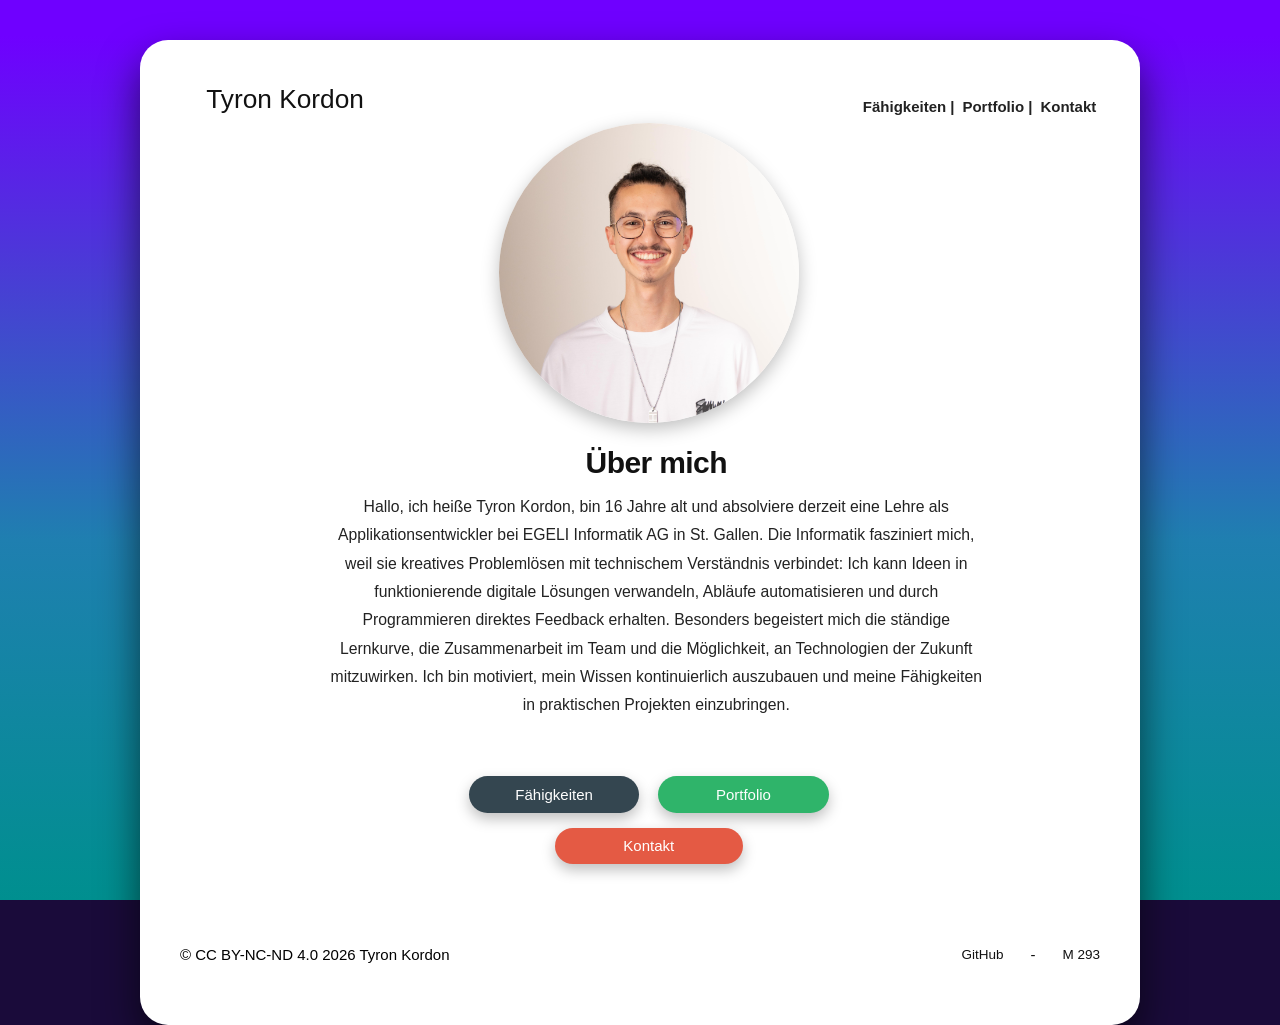
<file: index.html>
<!doctype html>
<html lang="de">
  <head>
    <meta charset="utf-8" />
    <meta name="viewport" content="width=device-width, initial-scale=1.0" />
    <link rel="stylesheet" href="css/styles.css" />
    <link rel="icon" href="assets/favicon.svg" type="image/svg+xml" />
    <title>Tyron Kordon</title>
  </head>
  <body class="index-page">
    <header>
      <a href="index.html"><span class="header-title">Tyron Kordon</span></a>
      <button class="hamburger" id="hamburger" aria-label="Menü öffnen" aria-expanded="false">
        <span></span>
        <span></span>
        <span></span>
      </button>
      <nav id="main-nav">
        <a href="Fähigkeiten.html" class="nav-link">Fähigkeiten </a>
        <a href="Portfolio.html" class="nav-link">Portfolio </a>
        <a href="Kontakt.html" class="nav-link">Kontakt </a>
      </nav>
    </header>
    <main>
      <img
        src="assets/TyronKordonpfp.jpg"
        alt="Tyron Kordon Profilbild"
        class="profile-pic"
        width="200"
        height="200"
        loading="lazy"
      />
      <!--
  loading="lazy":
  Das Bild wird erst geladen,
  wenn es im sichtbaren Bereich erscheint.
  Dadurch lädt die Webseite schneller
  und spart Datenverbrauch.
-->
      <section class="about-me">
        <h1>Über mich</h1>
        <p>
          Hallo, ich heiße Tyron Kordon, bin 16 Jahre alt und absolviere derzeit
          eine Lehre als Applikationsentwickler bei EGELI Informatik AG in St.
          Gallen. Die Informatik fasziniert mich, weil sie kreatives
          Problemlösen mit technischem Verständnis verbindet: Ich kann Ideen in
          funktionierende digitale Lösungen verwandeln, Abläufe automatisieren
          und durch Programmieren direktes Feedback erhalten. Besonders
          begeistert mich die ständige Lernkurve, die Zusammenarbeit im Team und
          die Möglichkeit, an Technologien der Zukunft mitzuwirken. Ich bin
          motiviert, mein Wissen kontinuierlich auszubauen und meine Fähigkeiten
          in praktischen Projekten einzubringen.
        </p>
      </section>

      <section class="nav-buttons">
        <a href="Fähigkeiten.html" class="fähigkeiten-button">Fähigkeiten</a>
        <a href="Portfolio.html" class="portfolio-button">Portfolio</a>
        <a href="Kontakt.html" class="kontakt-button">Kontakt</a>
      </section>
    </main>
    <footer class="footer">
      <nav class="footer-nav">
        <div class="footer-left">
          <p id="Tyron-Kordon">&copy; CC BY-NC-ND 4.0 2026 Tyron Kordon</p>
        </div>
        <div class="footer-center"></div>
        <div class="footer-right">
          <div class="footer-links">
            <a
              href="https://github.com/Tyron-Kordon"
              class="github-link"
              target="_blank"
              rel="noopener noreferrer"
              >GitHub</a
            >
            <span class="sep"> - </span>
            <a
              href="https://www.modulbaukasten.ch/module/293/1/de-DE?degree=13d8d40b-6d82-eb11-a812-0022486f6f83&title=Webauftritt-erstellen-und-veröffentlichen"
              class="modulbaukasten-link"
              target="_blank"
              rel="noopener noreferrer"
              >M 293</a
            >
          </div>
        </div>
      </nav>
    </footer>
    <script>
      const hamburger = document.getElementById('hamburger');
      const nav = document.getElementById('main-nav');
      hamburger.addEventListener('click', () => {
        const isOpen = nav.classList.toggle('nav-open');
        hamburger.classList.toggle('is-open', isOpen);
        hamburger.setAttribute('aria-expanded', String(isOpen));
      });
    </script>
  </body>
</html>
</file>
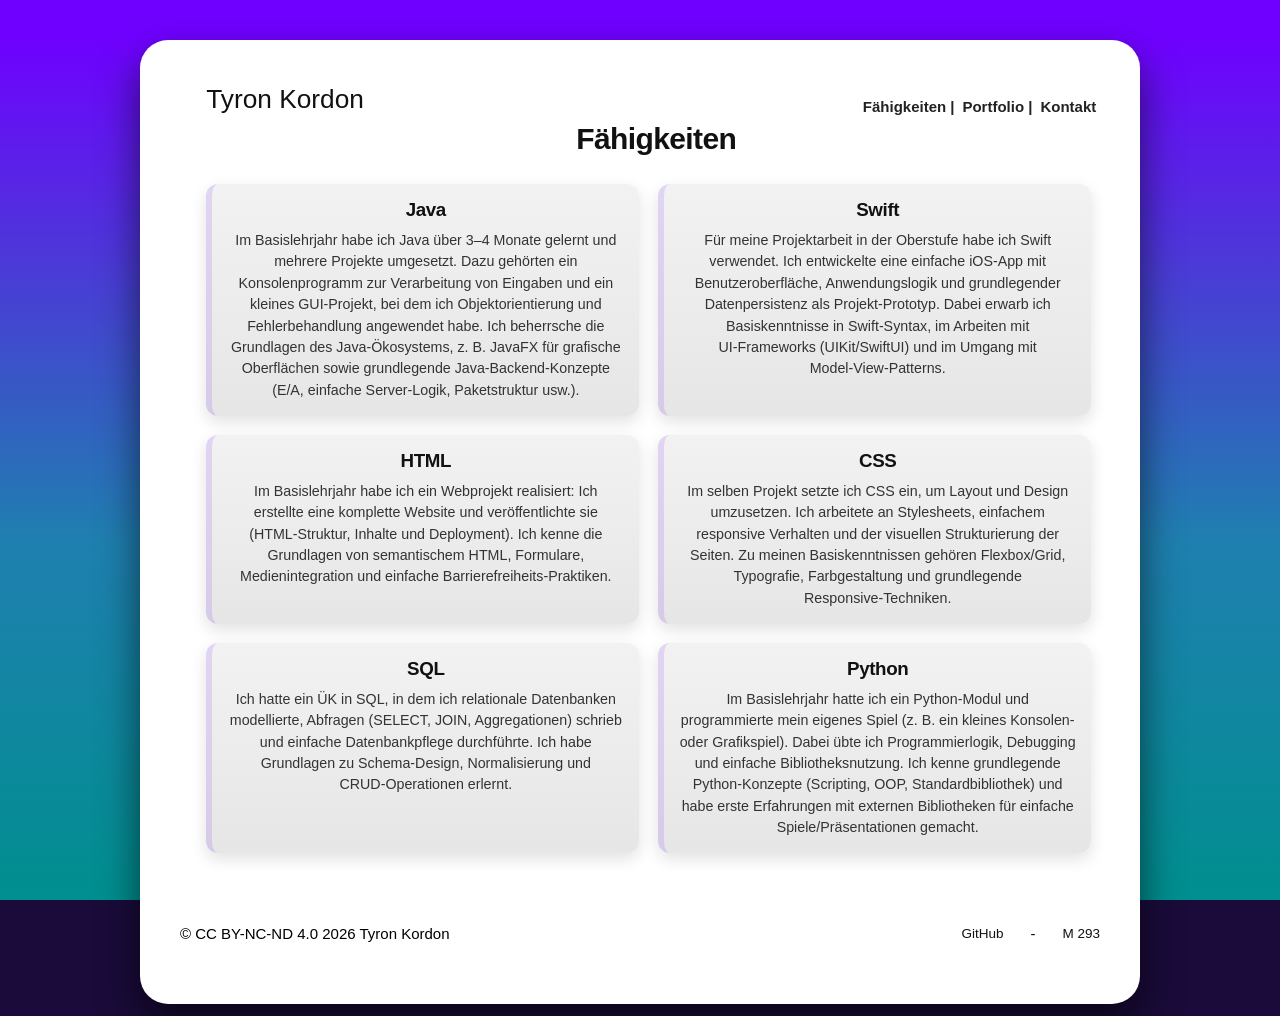
<file: Fähigkeiten.html>
<!doctype html>
<html lang="de">
  <head>
    <meta charset="utf-8" />
    <meta name="viewport" content="width=device-width, initial-scale=1.0" />
    <link rel="stylesheet" href="css/styles.css" />
    <link rel="icon" href="assets/favicon.svg" type="image/svg+xml" />
    <title>Tyron Kordon - Fähigkeiten</title>
  </head>
  <body class="index-page">

   <header>
      <a href="index.html"><span class="header-title">Tyron Kordon</span></a>
      <button class="hamburger" id="hamburger" aria-label="Menü öffnen" aria-expanded="false">
        <span></span>
        <span></span>
        <span></span>
      </button>
      <nav id="main-nav">
        <a href="Fähigkeiten.html" class="nav-link">Fähigkeiten </a>
        <a href="Portfolio.html" class="nav-link">Portfolio </a>
        <a href="Kontakt.html" class="nav-link">Kontakt </a>
      </nav>
    </header>

    <main>
      <section>
        <h1 class="page-title">Fähigkeiten</h1>

        <div class="skills-list">
          <article class="skill">
            <h2>Java</h2>
            <p class="skill-description">
              Im Basislehrjahr habe ich Java über 3–4 Monate gelernt und mehrere
              Projekte umgesetzt. Dazu gehörten ein Konsolenprogramm zur
              Verarbeitung von Eingaben und ein kleines GUI‑Projekt, bei dem ich
              Objektorientierung und Fehlerbehandlung angewendet habe. Ich
              beherrsche die Grundlagen des Java‑Ökosystems, z. B. JavaFX für
              grafische Oberflächen sowie grundlegende Java‑Backend‑Konzepte
              (E/A, einfache Server‑Logik, Paketstruktur usw.).
            </p>
          </article>

          <article class="skill">
            <h2>Swift</h2>
            <p class="skill-description">
              Für meine Projektarbeit in der Oberstufe habe ich Swift verwendet.
              Ich entwickelte eine einfache iOS‑App mit Benutzeroberfläche,
              Anwendungslogik und grundlegender Datenpersistenz als
              Projekt‑Prototyp. Dabei erwarb ich Basiskenntnisse in
              Swift‑Syntax, im Arbeiten mit UI‑Frameworks (UIKit/SwiftUI) und im
              Umgang mit Model‑View‑Patterns.
            </p>
          </article>

          <article class="skill">
            <h2>HTML</h2>
            <p class="skill-description">
              Im Basislehrjahr habe ich ein Webprojekt realisiert: Ich erstellte
              eine komplette Website und veröffentlichte sie (HTML‑Struktur,
              Inhalte und Deployment). Ich kenne die Grundlagen von semantischem
              HTML, Formulare, Medienintegration und einfache
              Barrierefreiheits‑Praktiken.
            </p>
          </article>

          <article class="skill">
            <h2>CSS</h2>
            <p class="skill-description">
              Im selben Projekt setzte ich CSS ein, um Layout und Design
              umzusetzen. Ich arbeitete an Stylesheets, einfachem responsive
              Verhalten und der visuellen Strukturierung der Seiten. Zu meinen
              Basiskenntnissen gehören Flexbox/Grid, Typografie, Farbgestaltung
              und grundlegende Responsive‑Techniken.
            </p>
          </article>

          <article class="skill">
            <h2>SQL</h2>
            <p class="skill-description">
              Ich hatte ein ÜK in SQL, in dem ich relationale Datenbanken
              modellierte, Abfragen (SELECT, JOIN, Aggregationen) schrieb und
              einfache Datenbankpflege durchführte. Ich habe Grundlagen zu
              Schema‑Design, Normalisierung und CRUD‑Operationen erlernt.
            </p>
          </article>

          <article class="skill">
            <h2>Python</h2>
            <p class="skill-description">
              Im Basislehrjahr hatte ich ein Python‑Modul und programmierte mein
              eigenes Spiel (z. B. ein kleines Konsolen‑ oder Grafikspiel).
              Dabei übte ich Programmierlogik, Debugging und einfache
              Bibliotheksnutzung. Ich kenne grundlegende Python‑Konzepte
              (Scripting, OOP, Standardbibliothek) und habe erste Erfahrungen
              mit externen Bibliotheken für einfache Spiele/Präsentationen
              gemacht.
            </p>
          </article>
        </div>
      </section>
    </main>

    <footer class="footer">
      <nav class="footer-nav">
        <div class="footer-left">
          <p id="Tyron-Kordon">&copy; CC BY-NC-ND 4.0 2026 Tyron Kordon</p>
        </div>
        <div class="footer-center"></div>
        <div class="footer-right">
          <div class="footer-links">
            <a href="https://github.com/Tyron-Kordon" class="github-link" target="_blank" rel="noopener noreferrer">GitHub</a>
            <span class="sep"> - </span>
            <a href="https://www.modulbaukasten.ch/module/293/1/de-DE?degree=13d8d40b-6d82-eb11-a812-0022486f6f83&title=Webauftritt-erstellen-und-veröffentlichen" class="modulbaukasten-link" target="_blank" rel="noopener noreferrer">M 293</a>
          </div>
        </div>
      </nav>
    </footer>
    <script>
      const hamburger = document.getElementById('hamburger');
      const nav = document.getElementById('main-nav');
      hamburger.addEventListener('click', () => {
        const isOpen = nav.classList.toggle('nav-open');
        hamburger.classList.toggle('is-open', isOpen);
        hamburger.setAttribute('aria-expanded', String(isOpen));
      });
    </script>
  </body>
</html>
</file>
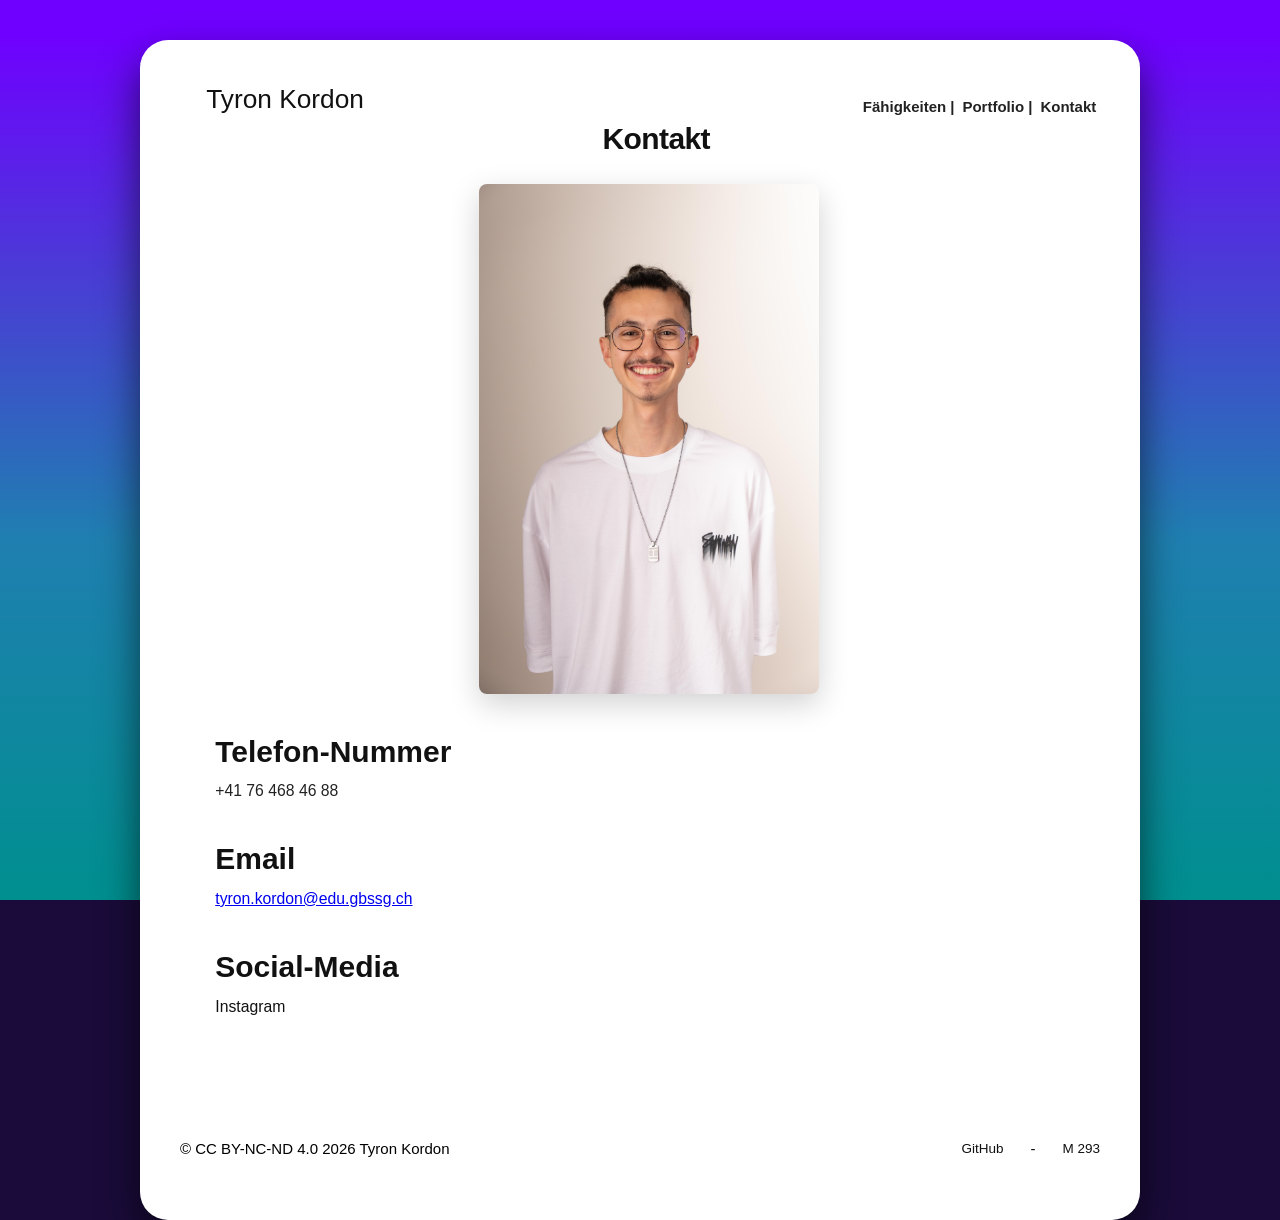
<file: Kontakt.html>
<!doctype html>
<html lang="de">
  <head>
    <meta charset="utf-8" />
    <meta name="viewport" content="width=device-width, initial-scale=1.0" />
    <link rel="stylesheet" href="css/styles.css" />
    <link rel="icon" href="assets/favicon.svg" type="image/svg+xml" />
    <title>Tyron Kordon - Kontakt</title>
  </head>
  <body class="index-page">
    <header>
      <a href="index.html"><span class="header-title">Tyron Kordon</span></a>
      <button class="hamburger" id="hamburger" aria-label="Menü öffnen" aria-expanded="false">
        <span></span>
        <span></span>
        <span></span>
      </button>
      <nav id="main-nav">
        <a href="Fähigkeiten.html" class="nav-link">Fähigkeiten </a>
        <a href="Portfolio.html" class="nav-link">Portfolio </a>
        <a href="Kontakt.html" class="nav-link">Kontakt </a>
      </nav>
    </header>

    <main>
      <h1 class="page-title">Kontakt</h1>
      <div class="contact-photo">
          <img
            src="assets/TyronKordon.jpg"
            alt="Foto von Tyron Kordon"
            class="contact-image"
            loading="lazy"
          />
        </div>
      <section class="contact-layout">
        <div class="contact-column">
          <h2>Telefon-Nummer</h2>
          <p>+41 76 468 46 88</p>

          <h2>Email</h2>
          <p><a href="mailto:tyron.kordon@edu.gbssg.ch">tyron.kordon@edu.gbssg.ch</a></p>

          <h2>Social-Media</h2>
          <p>
            <!-- Sicherheit: verhindert, dass die neue Seite über window.opener auf diese Seite zugreifen kann (noopener) und versteckt die Herkunfts-URL (noreferrer) -->
            <a
              href="https://www.instagram.com/iam_t.j?igsh=eWZ0Z3RxZWFtcjNz&utm_source=qr"
              target="_blank"
              rel="noopener noreferrer"
              class="instagram-link"
              >Instagram</a
            >
          </p>
        </div>
      </section>
    </main>

    <footer class="footer">
      <nav class="footer-nav">
        <div class="footer-left">
          <p id="Tyron-Kordon">&copy; CC BY-NC-ND 4.0 2026 Tyron Kordon</p>
        </div>
        <div class="footer-center"></div>
        <div class="footer-right">
          <div class="footer-links">
            <a href="https://github.com/Tyron-Kordon" class="github-link" target="_blank" rel="noopener noreferrer">GitHub</a>
            <span class="sep"> - </span>
            <a href="https://www.modulbaukasten.ch/module/293/1/de-DE?degree=13d8d40b-6d82-eb11-a812-0022486f6f83&title=Webauftritt-erstellen-und-veröffentlichen" class="modulbaukasten-link" target="_blank" rel="noopener noreferrer">M 293</a>
          </div>
        </div>
      </nav>
    </footer>
    <script>
      const hamburger = document.getElementById('hamburger');
      const nav = document.getElementById('main-nav');
      hamburger.addEventListener('click', () => {
        const isOpen = nav.classList.toggle('nav-open');
        hamburger.classList.toggle('is-open', isOpen);
        hamburger.setAttribute('aria-expanded', String(isOpen));
      });
    </script>
  </body>
</html>
</file>
<file: css/styles.css>
html {
  height: 100%;
  margin: 0;
  /* reduce overall size slightly: 15px (was 16px default) */
  font-size: 15px;
  padding-bottom: 7.7rem; /* space for footer */
  background-color: #1a0b3a; /* dark base to enhance contrast */
  /* vibrant purple-to-teal background using radial highlight + linear gradient */
  background-image:
    radial-gradient(
      900px 420px at 50% 0%,
      rgba(111, 0, 255, 0.95),
      rgba(111, 0, 255, 0) 35%
    ),
    linear-gradient(180deg, #6f00ff 4%, #4a3bd6 30%, #1f7fb0 60%, #008f8f 100%);
  background-repeat: no-repeat;
  background-attachment: fixed;
}

/* Global typography and base layout for index page */
body.index-page {
  padding: 20px;
  background: #fff;
  border-radius: 28px;
  box-shadow: 0 20px 40px rgba(0, 0, 0, 0.6);
  border: none; /* remove blue/teal outline */
  box-sizing: border-box;
  display: flex;
  flex-direction: column;
  min-height: calc(100vh - 3rem);
  font-family: "Segoe UI", Tahoma, Geneva, Verdana, sans-serif;
}

header {
  display: flex;
  align-items: center;
  justify-content: space-between;
  gap: 1rem;
  margin-bottom: 1.2rem;
  padding-top: 0.2rem;
  position: relative;
}

.header-title {
  margin: 0;
  font-size: 1.45rem;
  font-weight: 500;
  color: #111;
  text-decoration: none;
}

header > a,
header > a:link,
header > a:visited,
header > a:hover,
header > a:active {
  text-decoration: none;
  color: inherit;
}

.nav-link {
  text-decoration: none;
  color: #222;
  font-size: 0.75rem;
  font-weight: 600;
}

.nav-link:hover {
  text-decoration: underline;
}

#main-nav .nav-link:not(:last-child)::after {
  content: " |";
  margin-right: 0.25rem;
  color: #222;
  font-weight: 600;
}

/* Hamburger menu button */
.hamburger {
  display: none;
  flex-direction: column;
  justify-content: space-between;
  width: 28px;
  height: 20px;
  background: none;
  border: none;
  cursor: pointer;
  padding: 0;
}

.hamburger span {
  display: block;
  width: 100%;
  height: 3px;
  background-color: #222;
  border-radius: 2px;
  transition: transform 0.3s ease, opacity 0.3s ease;
}

.hamburger.is-open span:nth-child(1) {
  transform: translateY(8.5px) rotate(45deg);
}

.hamburger.is-open span:nth-child(2) {
  opacity: 0;
}

.hamburger.is-open span:nth-child(3) {
  transform: translateY(-8.5px) rotate(-45deg);
}

.footer {
  margin-top: auto;
  padding-top: 1.25rem;
}

/* Footer text styling */
/* Footer layout split into three areas: left / center / right */
.footer-nav {
  display: flex;
  align-items: center;
  justify-content: space-between;
  gap: 1rem;
  width: 100%;
  padding: 0.5rem 0;
}

.footer-left,
.footer-center,
.footer-right {
  display: flex;
  align-items: center;
}

.footer-left {
  flex: 0 0 auto;
}

.footer-center {
  flex: 1 1 auto;
  justify-content: center;
}

.footer-right {
  flex: 0 0 auto;
  justify-content: flex-end;
}
.github-link,
.modulbaukasten-link {
  text-decoration: none;
  color: #111;
  font-weight: 500;
}

.github-link:hover,
.modulbaukasten-link:hover {
  color: #111;
  text-decoration: underline;
}

.instagram-link {
  text-decoration: none;
  color: #111;
  font-weight: 500;
}

.instagram-link:hover {
  color: #111;
  text-decoration: underline;
}

/* Footer small text + spacing for mobile */
.footer-left p,
.footer-center a,
.footer-right a {
  font-size: 0.9rem;
}

.sep {
  color: #111;
  margin: 0 0.6rem;
  font-weight: 500;
}

/* Spread footer links on larger viewports so they don't sit too centered */
@media (min-width: 800px) {
  .footer-right .footer-links {
    gap: 1.2rem;
  }
}

@media (max-width: 600px) {
  /* Stack footer items vertically and center them on small screens */
  .footer-nav {
    flex-direction: column;
    align-items: center;
    gap: 0.35rem;
  }
  .footer-left,
  .footer-center,
  .footer-right {
    width: 100%;
    display: flex;
    justify-content: center;
    padding: 0.25rem 0;
  }
  .footer-left { order: 1; }
  .footer-center { order: 2; }
  .footer-right { order: 3; }
  .footer-left p,
  .footer-center .footer-links,
  .footer-right .footer-links { font-size: 0.85rem; }

  /* Hamburger menu on mobile */
  .hamburger {
    display: flex;
  }

  #main-nav {
    display: none;
    position: absolute;
    top: 56px;
    right: 0;
    background: #fff;
    border-radius: 12px;
    box-shadow: 0 8px 24px rgba(0, 0, 0, 0.18);
    padding: 1rem 1.5rem;
    flex-direction: column;
    gap: 0.75rem;
    z-index: 99;
    min-width: 160px;
  }

  #main-nav.nav-open {
    display: flex;
  }

  #main-nav .nav-link {
    font-size: 1rem;
  }

  #main-nav .nav-link:not(:last-child)::after {
    content: "";
  }
}

/* Headings */
h1,
.page-title {
  font-family: "Segoe UI", Tahoma, Geneva, Verdana, sans-serif;
  font-size: 2.2rem;
  line-height: 1.05;
  margin: 0 0 1rem 0;
  padding: 0.5rem 0.5rem 0 0.5rem;
  color: #111;
  font-weight: 800;
  text-align: center;
  letter-spacing: -0.02em;
}

.project-title,
.about-me h2,
.contact-column h2 {
  font-family: "Segoe UI", Tahoma, Geneva, Verdana, sans-serif;
  font-size: 1.6rem;
  line-height: 1.15;
  margin: 1.25rem 0 0.75rem 0;
  color: #111;
  font-weight: 700;
  text-align: center;
}

.footer-links {
  display: flex;
  align-items: center;
  gap: 0.5rem;
}

#Tyron-Kordon {
  margin: 0;
}

.profile-pic {
  display: block;
  margin: 0.5rem auto 1.1rem auto;
  width: 300px;
  height: 300px;
  object-fit: cover;
  border-radius: 50%;
  border: none;
  box-shadow: 0 6px 18px rgba(0, 0, 0, 0.25);
}

.about-me {
  text-align: center;
  padding: 0 0.5rem 1.25rem 0.5rem;
}

.about-me h1 {
  font-size: 2rem;
  margin: 0 0 1rem 0;
  font-weight: 800;
}

.about-me p {
  max-width: 44rem;
  margin: 0.5rem auto;
  line-height: 1.8;
  color: #222;
  font-size: 1.05rem;
}

/* Navigation buttons styled like pills */

.nav-buttons {
  display: grid;
  grid-template-columns: repeat(2, minmax(140px, 1fr));
  gap: 1rem 1.25rem;
  justify-content: center;
  padding: 2rem 0 1.2rem 0;
  max-width: 360px;
  margin: 0 auto;
}

.nav-buttons a {
  display: inline-block;
  text-decoration: none;
  text-align: center;
  border: none;
  color: #fff;
  padding: 0.65rem 1.6rem;
  border-radius: 20px;
  font-size: 1rem;
  box-shadow: 0 6px 14px rgba(0, 0, 0, 0.25);
}

.fähigkeiten-button {
  background: #344650;
}
.kontakt-button {
  background: #e45a44;
  grid-column: 1 / -1;
  justify-self: center;
  min-width: 140px;
}
.portfolio-button {
  background: #2fb46a;
}

.nav-buttons a:hover {
  transform: translateY(-3px);
}

.skills-list {
  display: grid;
  grid-template-columns: 1fr;
  gap: 1rem;
  padding: 0.5rem;
}

.skill {
  background: linear-gradient(180deg, #f2f2f2, #e6e6e6);
  border-radius: 12px;
  padding: 1rem;
  box-shadow: 0 6px 16px rgba(15, 15, 15, 0.12);
  margin-bottom: 0;
  border-left: 6px solid rgba(111, 0, 255, 0.12);
  transition:
    transform 200ms ease,
    box-shadow 200ms ease,
    border-color 200ms ease;
}

.skill:hover {
  transform: translateY(-6px);
  box-shadow: 0 14px 30px rgba(15, 15, 15, 0.18);
  border-left-color: rgba(111, 0, 255, 0.28);
}

.skill h2 {
  margin: 0 0 0.35rem 0;
  font-size: 1.25rem;
  color: #111;
  font-weight: 800;
  letter-spacing: -0.02em;
}

.skill-description {
  margin: 0;
  padding-top: 0.25rem;
  font-size: 0.95rem;
  color: #333;
  line-height: 1.5;
}

@media (min-width: 820px) {
  .skills-list {
    grid-template-columns: 1fr 1fr;
    gap: 1.25rem;
  }
  body.index-page {
    max-width: 980px;
  }
}

.project-title {
  font-size: 1.8rem;
  text-align: center;
  padding-top: 1.5rem;
  margin: 0.5rem 0 0.25rem 0;
  color: #111;
  font-weight: 500;
}

.project-description {
  color: #333;
  text-align: center;
  padding-bottom: 1rem;
}

.project-image {
  display: block;
  margin: 0 auto 1rem;
  width: 100%;
  max-width: 400px;
  height: auto;
  border-radius: 12px;
  box-shadow: 0 6px 18px rgba(0, 0, 0, 0.25);
}

.project-video {
  display: block;
  margin: 0 auto 1rem;
  width: 100%;
  max-width: 480px;
  height: auto;
  border-radius: 12px;
  box-shadow: 0 6px 18px rgba(0, 0, 0, 0.25);
}

.page-title {
  font-size: 2rem;
  text-align: center;
  color: #111;
  padding: 0.5rem;
  display: block;
  margin: 0 auto 1rem;
  width: 100%;
}

/* Kontakt page specific layout adjustments */

main {
  padding: 0 1.25rem 1.5rem 1.25rem;
}

.contact-photo {
  text-align: center;
  margin: 1.5rem 0;
}

.contact-image {
  width: 340px;
  max-width: 80%;
  height: auto;
  display: inline-block;
  border-radius: 8px;
  box-shadow: 0 10px 30px rgba(0, 0, 0, 0.18);
}

.contact-layout {
  padding: 0 0.6rem 2.5rem 0.6rem;
  display: block;
}

.contact-column {
  max-width: 720px;
  margin: 0 auto;
  padding: 0 0.5rem;
  color: #111;
}

.contact-column h2 {
  text-align: left;
  font-size: 2rem;
  margin: 2.5rem 0 0.6rem 0;
  font-weight: 800;
  color: #111;
}

.contact-column p {
  text-align: left;
  font-size: 1.05rem;
  line-height: 1.7;
  color: #222;
  margin: 0 0 1.25rem 0;
}

/* Footer spacing similar to screenshot: three items spaced evenly */

.footer-nav {
  padding: 1.5rem 0;
}

.instagram-link {
  text-decoration: none;
}

.instagram-link:hover {
  color: #401482;
  font-weight: 600;
}

/* ===== IPAD/LAPTOP/LARGE LAYOUTS ===== */

@media (min-width: 800px) {
  .header-title {
    font-size: 1.75rem;
    padding-left: 1rem;
    padding-top: 1rem;
  }

  nav {
    padding-right: 1rem;
    padding-top: 1rem;
  }

  .nav-link {
    font-size: 1rem;
  }

  .footer-nav {
    justify-content: space-between;
  }
  /* Increase footer nav font size on medium viewports */
  .footer-nav p,
  .footer-links {
    font-size: 1rem;
  }
}

@media (min-width: 1024px) {
  body.index-page {
    width: 1000px;
    max-width: 1100px;
    margin: 40px auto;
    padding: 40px;
    border-radius: 28px;
  }

  /* Keep header and main content aligned to the centered card */
  header {
    width: 100%;
    max-width: 1100px;
    margin: 0 auto;
    padding-left: 0.75rem;
    padding-right: 0.75rem;
  }

  main,
  .contact-column,
  .about-me {
    margin-left: auto;
    margin-right: auto;
    text-align: center;
    width: 100%;
    max-width: 900px;
  }
  /* Center project images on larger viewports */
  .project-image {
    display: block;
    margin-left: auto;
    margin-right: auto;
  }

  .footer-nav p,
  .footer-links {
    font-size: 1rem;
  }
}

@media (min-width: 1440px) {
  body.index-page {
    width: 1200px;
    max-width: 1200px;
    margin: 40px auto;
    padding: 40px;
    border-radius: 28px;
  }

  /* Keep header and main content aligned to the centered card */
  header {
    width: 100%;
    max-width: 1100px;
    margin: 0 auto;
    padding-left: 0.75rem;
    padding-right: 0.75rem;
  }

  main,
  .contact-column,
  .about-me {
    margin-left: auto;
    margin-right: auto;
    text-align: center;
    width: 100%;
    max-width: 900px;
  }
  /* Increase footer nav font size on larger viewports */
  .footer-nav p,
  .footer-links {
    font-size: 1.3rem;
  }
}
</file>
